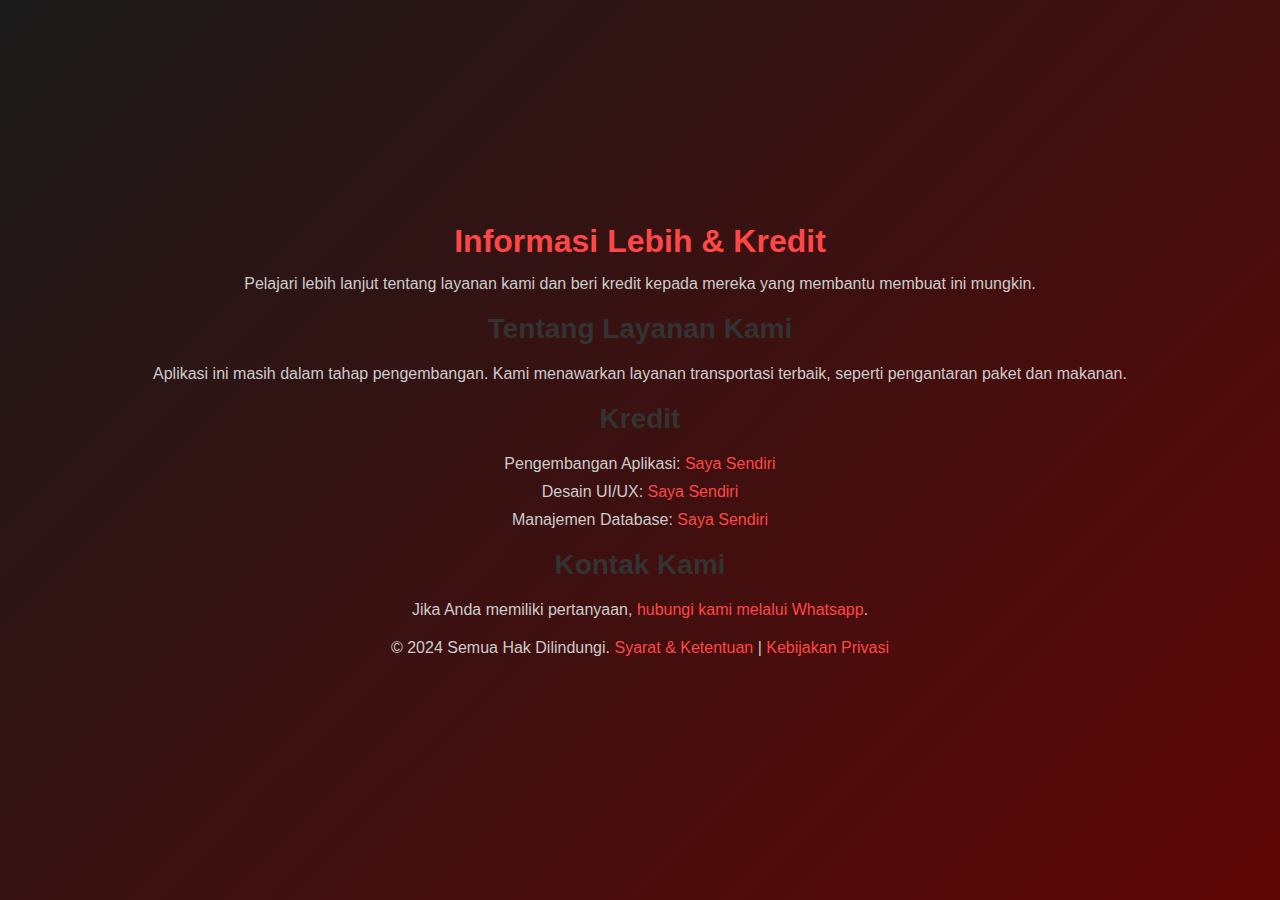
<file: more.html>
<!DOCTYPE html>
<html lang="id">
<head>
    <meta charset="UTF-8">
    <meta name="viewport" content="width=device-width, initial-scale=1.0">
    <title>Informasi Lebih & Kredit</title>
    <link rel="stylesheet" href="style.css">
    <style>
        /* Gaya Global */
        body {
            font-family: 'Arial', sans-serif;
            background-color: #121212;
            color: #fff;
            margin: 0;
            padding: 0;
            display: flex;
            flex-direction: column;
            align-items: center;
            justify-content: center;
            height: 100vh;
            overflow: auto;
            text-align: center;
        }

        h1 {
            font-size: 2rem;
            color: #ff4747;
            margin-bottom: 15px;
        }

        p {
            font-size: 1rem;
            color: #ccc;
            margin-bottom: 20px;
        }

        a {
            color: #ff4747;
            text-decoration: none;
        }

        a:hover {
            text-decoration: underline;
        }

        /* Gaya Kredit */
        .credits-list {
            padding: 0;
            list-style: none;
            font-size: 1rem;
            color: #ccc;
            margin-bottom: 20px;
        }

        .credits-list li {
            margin: 10px 0;
        }

        /* Footer */
        footer {
            font-size: 0.9rem;
            color: #888;
        }
    </style>
</head>
<body>

    <h1>Informasi Lebih & Kredit</h1>
    <p>Pelajari lebih lanjut tentang layanan kami dan beri kredit kepada mereka yang membantu membuat ini mungkin.</p>

    <div>
        <h2>Tentang Layanan Kami</h2>
        <p>Aplikasi ini masih dalam tahap pengembangan. Kami menawarkan layanan transportasi terbaik, seperti pengantaran paket dan makanan.</p>
    </div>

    <div>
        <h2>Kredit</h2>
        <ul class="credits-list">
            <li>Pengembangan Aplikasi: <a href="https://www.instagram.com/ahn286_?igsh=YzljYTk1ODg3Zg==" target="_blank">Saya Sendiri</a></li>
            <li>Desain UI/UX: <a href="https://www.instagram.com/ahn286_?igsh=YzljYTk1ODg3Zg==" target="_blank">Saya Sendiri</a></li>
            <li>Manajemen Database: <a href="https://www.instagram.com/ahn286_?igsh=YzljYTk1ODg3Zg==" target="_blank">Saya Sendiri</a></li>
        </ul>
    </div>

    <div>
        <h2>Kontak Kami</h2>
        <p>Jika Anda memiliki pertanyaan, <a href="https://wa.me/628895885691">hubungi kami melalui Whatsapp</a>.</p>
    </div>

    <footer>
        <p>&copy; 2024 Semua Hak Dilindungi. <a href="terms.html">Syarat & Ketentuan</a> | <a href="privacy.html">Kebijakan Privasi</a></p>
    </footer>

</body>
</html>
</file>
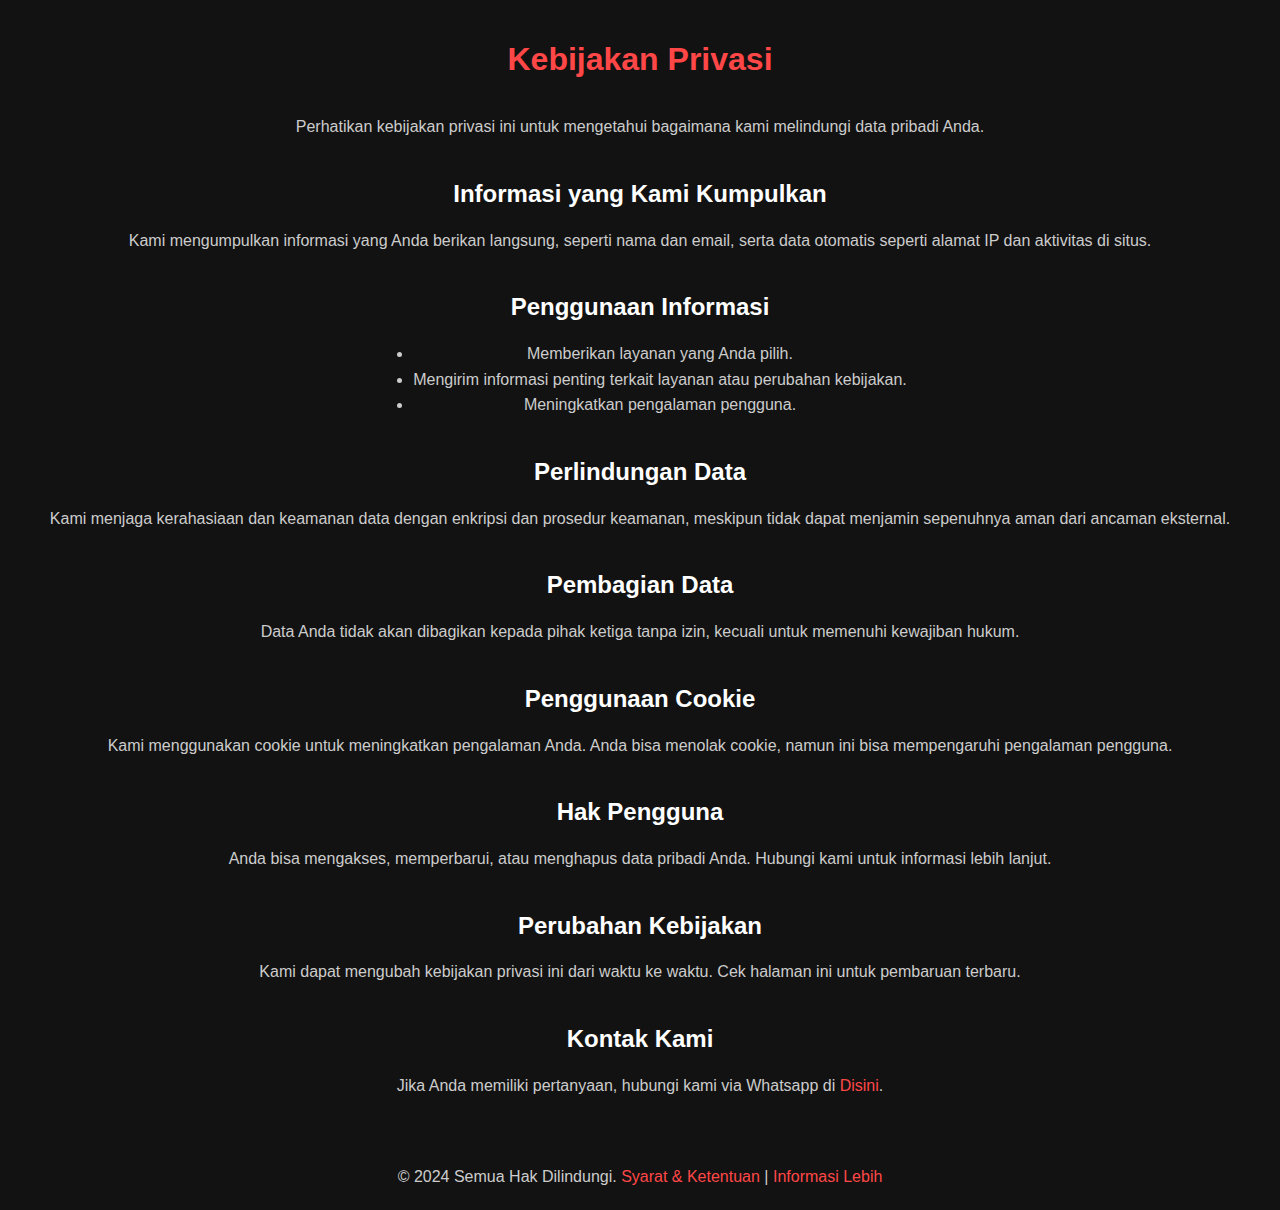
<file: privacy.html>
<!DOCTYPE html>
<html lang="id">
<head>
    <meta charset="UTF-8">
    <meta name="viewport" content="width=device-width, initial-scale=1.0">
    <title>Kebijakan Privasi</title>
    <style>
        /* Gaya Global */
        body {
            font-family: 'Arial', sans-serif;
            background-color: #121212;
            color: #fff;
            margin: 0;
            padding: 0;
            display: flex;
            flex-direction: column;
            align-items: center;
            justify-content: flex-start;
            height: 100vh;
            overflow: auto;
            text-align: center;
            padding: 20px;
        }

        h1 {
            font-size: 2rem;
            color: #ff4747;
            margin-bottom: 20px;
        }

        p, ul {
            font-size: 1rem;
            color: #ccc;
            margin-bottom: 20px;
            line-height: 1.6;
        }

        a {
            color: #ff4747;
            text-decoration: none;
        }

        a:hover {
            text-decoration: underline;
        }

        footer {
            font-size: 0.9rem;
            color: #888;
            margin-top: 30px;
        }
    </style>
</head>
<body>

    <h1>Kebijakan Privasi</h1>
    <p>Perhatikan kebijakan privasi ini untuk mengetahui bagaimana kami melindungi data pribadi Anda.</p>

    <div>
        <h2>Informasi yang Kami Kumpulkan</h2>
        <p>Kami mengumpulkan informasi yang Anda berikan langsung, seperti nama dan email, serta data otomatis seperti alamat IP dan aktivitas di situs.</p>
    </div>

    <div>
        <h2>Penggunaan Informasi</h2>
        <ul>
            <li>Memberikan layanan yang Anda pilih.</li>
            <li>Mengirim informasi penting terkait layanan atau perubahan kebijakan.</li>
            <li>Meningkatkan pengalaman pengguna.</li>
        </ul>
    </div>

    <div>
        <h2>Perlindungan Data</h2>
        <p>Kami menjaga kerahasiaan dan keamanan data dengan enkripsi dan prosedur keamanan, meskipun tidak dapat menjamin sepenuhnya aman dari ancaman eksternal.</p>
    </div>

    <div>
        <h2>Pembagian Data</h2>
        <p>Data Anda tidak akan dibagikan kepada pihak ketiga tanpa izin, kecuali untuk memenuhi kewajiban hukum.</p>
    </div>

    <div>
        <h2>Penggunaan Cookie</h2>
        <p>Kami menggunakan cookie untuk meningkatkan pengalaman Anda. Anda bisa menolak cookie, namun ini bisa mempengaruhi pengalaman pengguna.</p>
    </div>

    <div>
        <h2>Hak Pengguna</h2>
        <p>Anda bisa mengakses, memperbarui, atau menghapus data pribadi Anda. Hubungi kami untuk informasi lebih lanjut.</p>
    </div>

    <div>
        <h2>Perubahan Kebijakan</h2>
        <p>Kami dapat mengubah kebijakan privasi ini dari waktu ke waktu. Cek halaman ini untuk pembaruan terbaru.</p>
    </div>

    <div>
        <h2>Kontak Kami</h2>
        <p>Jika Anda memiliki pertanyaan, hubungi kami via Whatsapp di <a href="https://wa.me/628895885691">Disini</a>.</p>
    </div>

    <footer>
        <p>&copy; 2024 Semua Hak Dilindungi. <a href="terms.html">Syarat & Ketentuan</a> | <a href="more.html">Informasi Lebih</a></p>
    </footer>

</body>
</html>
</file>
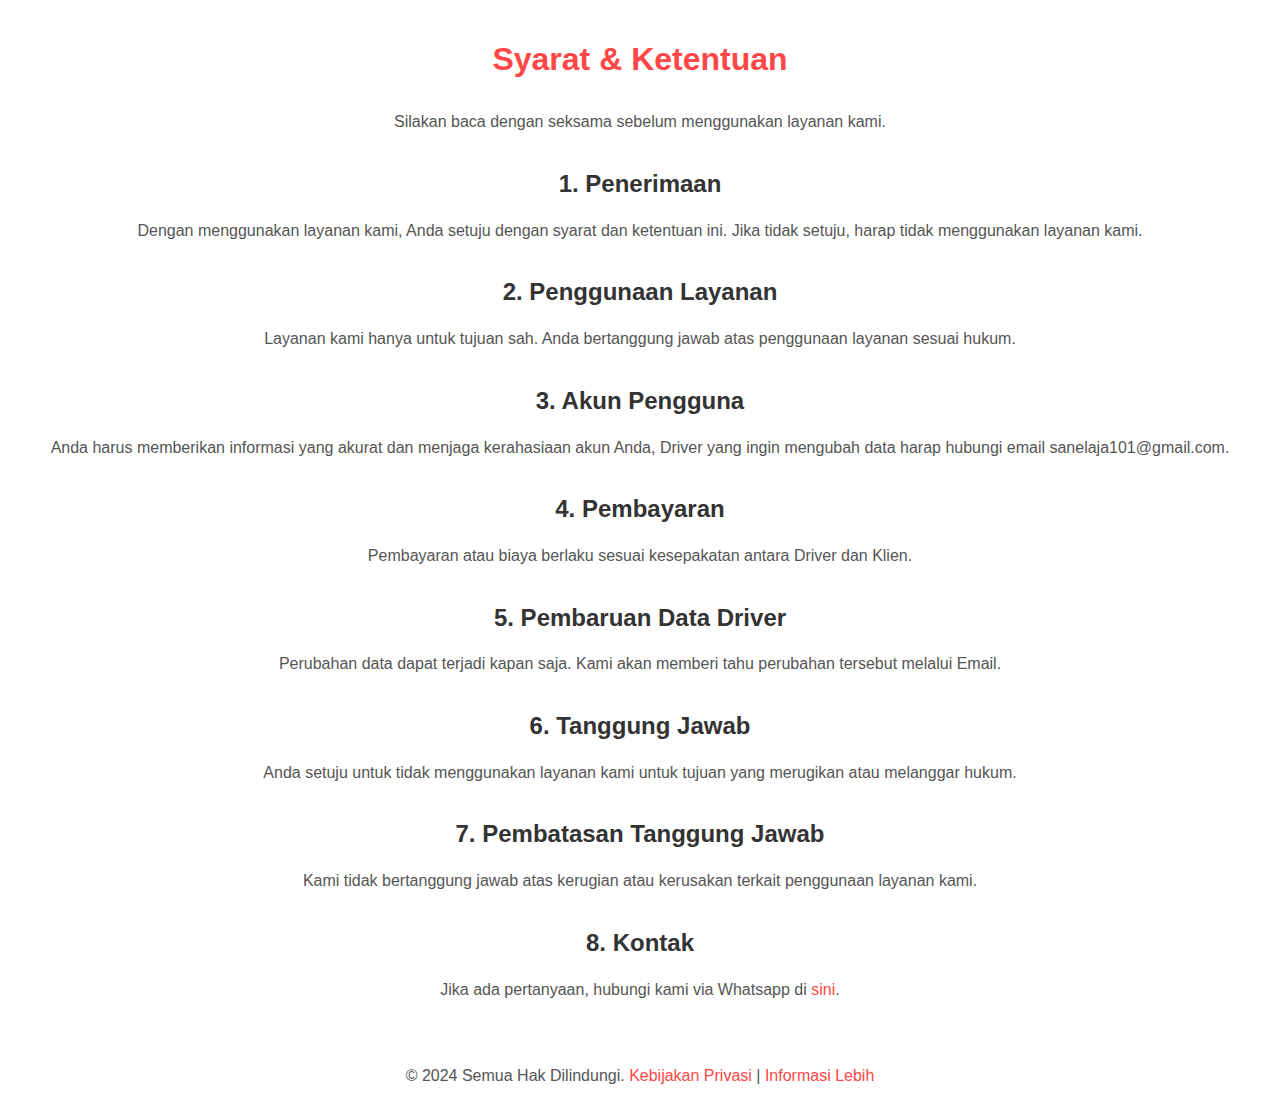
<file: terms.html>
<!DOCTYPE html>
<html lang="id">
<head>
    <meta charset="UTF-8">
    <meta name="viewport" content="width=device-width, initial-scale=1.0">
    <title>Syarat & Ketentuan</title>
    <style>
        /* Gaya Global */
        body {
            font-family: 'Arial', sans-serif;
            background-color: #ffffff;
            color: #333;
            margin: 0;
            padding: 0;
            display: flex;
            flex-direction: column;
            align-items: center;
            justify-content: flex-start;
            height: 100vh;
            overflow: auto;
            padding: 20px;
            text-align: center;
        }

        h1 {
            font-size: 2rem;
            color: #ff4747;
            margin-bottom: 15px;
        }

        p, ul {
            font-size: 1rem;
            color: #555;
            margin-bottom: 15px;
            line-height: 1.6;
        }

        a {
            color: #ff4747;
            text-decoration: none;
        }

        a:hover {
            text-decoration: underline;
        }

        footer {
            font-size: 0.9rem;
            color: #888;
            margin-top: 30px;
        }
    </style>
</head>
<body>

    <h1>Syarat & Ketentuan</h1>
    <p>Silakan baca dengan seksama sebelum menggunakan layanan kami.</p>

    <div>
        <h2>1. Penerimaan</h2>
        <p>Dengan menggunakan layanan kami, Anda setuju dengan syarat dan ketentuan ini. Jika tidak setuju, harap tidak menggunakan layanan kami.</p>
    </div>

    <div>
        <h2>2. Penggunaan Layanan</h2>
        <p>Layanan kami hanya untuk tujuan sah. Anda bertanggung jawab atas penggunaan layanan sesuai hukum.</p>
    </div>

    <div>
        <h2>3. Akun Pengguna</h2>
        <p>Anda harus memberikan informasi yang akurat dan menjaga kerahasiaan akun Anda, Driver yang ingin mengubah data harap hubungi email sanelaja101@gmail.com.</p>
    </div>

    <div>
        <h2>4. Pembayaran</h2>
        <p>Pembayaran atau biaya berlaku sesuai kesepakatan antara Driver dan Klien.</p>
    </div>

    <div>
        <h2>5. Pembaruan Data Driver</h2>
        <p>Perubahan data dapat terjadi kapan saja. Kami akan memberi tahu perubahan tersebut melalui Email.</p>
    </div>

    <div>
        <h2>6. Tanggung Jawab</h2>
        <p>Anda setuju untuk tidak menggunakan layanan kami untuk tujuan yang merugikan atau melanggar hukum.</p>
    </div>

    <div>
        <h2>7. Pembatasan Tanggung Jawab</h2>
        <p>Kami tidak bertanggung jawab atas kerugian atau kerusakan terkait penggunaan layanan kami.</p>
    </div>

    <div>
        <h2>8. Kontak</h2>
        <p>Jika ada pertanyaan, hubungi kami via Whatsapp di <a href="https://wa.me/628895885691">sini</a>.</p>
    </div>

    <footer>
        <p>&copy; 2024 Semua Hak Dilindungi. <a href="privacy.html">Kebijakan Privasi</a> | <a href="more.html">Informasi Lebih</a></p>
    </footer>

</body>
</html>
</file>
<file: style.css>
/* Basic Reset */
* {
    margin: 0;
    padding: 0;
    box-sizing: border-box;
    font-family: 'Poppins', Arial, sans-serif;
}

/* Body Styling with Animated Background */
body {
    background: linear-gradient(-45deg, #ff3333, #1a1a1a, #760000, #1a1a1a);
    background-size: 400% 400%;
    animation: gradientShift 8s ease infinite;
    color: #fff;
    display: flex;
    justify-content: center;
    align-items: center;
    min-height: 100vh;
    overflow-x: hidden;
}

/* Gradient Animation */
@keyframes gradientShift {
    0% { background-position: 0% 50%; }
    50% { background-position: 100% 50%; }
    100% { background-position: 0% 50%; }
}

/* Container for Services */
.services-container {
    text-align: center;
    max-width: 800px;
    padding: 30px;
    margin: 0 auto;
    backdrop-filter: blur(10px);
    border-radius: 20px;
    box-shadow: 0 8px 15px rgba(0, 0, 0, 0.5);
}

/* Title Styling */
.services-container h1 {
    color: #ff3333;
    font-size: 2.5em;
    margin-bottom: 20px;
    text-shadow: 3px 3px 5px #000;
    animation: slideIn 1.5s ease forwards;
    opacity: 0;
}

/* Slide In Animation for Title */
@keyframes slideIn {
    from {
        transform: translateY(-50px);
        opacity: 0;
    }
    to {
        transform: translateY(0);
        opacity: 1;
    }
}

/* Driver List Styling */
.driver-list {
    display: flex;
    flex-wrap: wrap;
    gap: 20px;
    justify-content: center;
}

/* Driver Card Styling */
.driver-card {
    background: rgba(38, 38, 38, 0.9);
    border-radius: 15px;
    padding: 20px;
    width: 260px;
    box-shadow: 0 4px 8px rgba(0, 0, 0, 0.3);
    transition: transform 0.4s ease, box-shadow 0.4s ease, background-color 0.3s ease;
    position: relative;
    overflow: hidden;
}

.driver-card:hover {
    transform: translateY(-10px) scale(1.02) rotate(-1deg);
    box-shadow: 0 6px 15px rgba(255, 51, 51, 0.6);
    background-color: rgba(44, 44, 44, 0.95);
}

/* Glowing Effect */
.driver-card::after {
    content: '';
    position: absolute;
    top: -50%;
    left: -50%;
    width: 200%;
    height: 200%;
    background: radial-gradient(circle, rgba(255, 255, 255, 0.2), transparent);
    transform: scale(0);
    transition: transform 0.5s ease;
    z-index: -1;
}

.driver-card:hover::after {
    transform: scale(1);
}

.driver-card h3 {
    color: #ff3333;
    font-size: 1.8em;
    margin-bottom: 15px;
    text-shadow: 1px 1px 4px #000;
}

.driver-card p {
    color: #ccc;
    margin-bottom: 15px;
    font-size: 1em;
    text-align: left;
}

/* Order Button Styling */
.order-button {
    background-color: #ff3333;
    color: #fff;
    padding: 12px 24px;
    border: none;
    border-radius: 10px;
    font-size: 1em;
    cursor: pointer;
    transition: background-color 0.3s ease, transform 0.3s ease, box-shadow 0.3s ease;
    box-shadow: 0 2px 4px rgba(0, 0, 0, 0.4);
}

.order-button:hover {
    background-color: #e62e2e;
    transform: translateY(-3px) scale(1.05);
    box-shadow: 0 4px 8px rgba(255, 51, 51, 0.5);
}

/* Modal Styling */
.modal {
    display: none;
    position: fixed;
    top: 0;
    left: 0;
    right: 0;
    bottom: 0;
    background-color: rgba(0, 0, 0, 0.8);
    justify-content: center;
    align-items: center;
    z-index: 1000;
}

.modal-content {
    background-color: #262626;
    padding: 30px;
    border-radius: 15px;
    width: 90%;
    max-width: 400px;
    text-align: center;
    color: #fff;
    position: relative;
    animation: fadeIn 0.4s ease forwards;
    opacity: 0;
}

/* Modal Header Styling */
.modal-content h2 {
    color: #ff3333;
    margin-bottom: 20px;
    font-size: 1.8em;
}

/* Modal Buttons */
.modal-button {
    background-color: #ff3333;
    color: #fff;
    padding: 12px 24px;
    border: none;
    border-radius: 8px;
    margin: 10px;
    font-size: 1em;
    cursor: pointer;
    transition: background-color 0.3s ease, transform 0.3s ease;
}

.modal-button:hover {
    background-color: #e62e2e;
    transform: scale(1.1);
}

/* Modal Close Button */
.modal-close {
    background-color: #444;
    color: #ccc;
    padding: 8px 16px;
    border: none;
    border-radius: 8px;
    cursor: pointer;
    font-size: 0.9em;
    position: absolute;
    bottom: 20px;
    left: 50%;
    transform: translateX(-50%);
    transition: background-color 0.3s ease;
}

.modal-close:hover {
    background-color: #555;
    color: #fff;
}

/* Show Modal Class */
.modal.show {
    display: flex;
}

/* Fade In Animation */
@keyframes fadeIn {
    from {
        opacity: 0;
        transform: scale(0.9);
    }
    to {
        opacity: 1;
        transform: scale(1);
    }
}

/* Accessibility: Hidden Elements */
.hidden {
    display: none;
}

/* General Styles */
body {
    font-family: Arial, sans-serif;
    margin: 0;
    padding: 0;
    background-color: #f8f9fa;
    color: #343a40;
}

/* Side Menu */
.side-menu {
    width: 80%; /* Adjust width for mobile */
    max-width: 300px; /* Limit max width */
}

/* Admin Tools */
.admin-tools {
    padding: 15px; /* Adjust padding for mobile */
}

/* Responsive Media Queries */
@media (max-width: 600px) {
    .menu-icon {
        width: 25px; /* Smaller menu icon */
        height: 25px;
    }

    .menu-icon div {
        height: 3px; /* Thinner lines */
    }

    .side-menu {
        width: 100%; /* Full width on mobile */
    }

    .admin-tools h2 {
        font-size: 1.5em; /* Smaller title */
    }

    .admin-tools button {
        padding: 8px; /* Smaller button padding */
        font-size: 0.9em; /* Smaller font size */
    }

    .driver-card {
        padding: 10px; /* Adjust padding for driver cards */
    }
}

/* Modal Background */
.modal {
    display: none;
    position: fixed;
    top: 0;
    left: 0;
    width: 100%;
    height: 100%;
    background: rgba(0, 0, 0, 0.7);
    justify-content: center;
    align-items: center;
    z-index: 1000;
}

/* Form Modal Content */
.form-modal-content {
    background: #fff;
    padding: 30px;
    border-radius: 10px;
    box-shadow: 0px 5px 15px rgba(0, 0, 0, 0.1);
    width: 90%;
    max-width: 600px;
    text-align: left;
}

/* Modal Header */
h2 {
    color: #333;
    font-size: 28px;
    font-weight: 600;
    margin-bottom: 20px;
    text-align: center;
}

/* Form Input Fields */
.form-input {
    display: block;
    width: 100%;
    padding: 14px;
    margin-bottom: 15px;
    border: 1px solid #ccc;
    border-radius: 8px;
    font-size: 16px;
    color: #333;
    background-color: #f9f9f9;
    box-sizing: border-box;
    transition: border-color 0.3s ease, background-color 0.3s ease;
}

/* Focused Input Fields */
.form-input:focus {
    border-color: #3498db;
    background-color: #fff;
    outline: none;
}

/* Form Textarea */
textarea.form-input {
    height: 120px;
    resize: vertical;
    line-height: 1.5;
    padding-top: 12px;
}

/* Submit Button */
.submit-button {
    background-color: #3498db;
    color: #fff;
    padding: 14px 30px;
    border: none;
    border-radius: 8px;
    font-size: 18px;
    font-weight: 600;
    cursor: pointer;
    width: 100%;
    transition: background-color 0.3s ease, transform 0.2s ease;
    box-sizing: border-box;
}

.submit-button:hover {
    background-color: #2980b9;
    transform: translateY(-2px);
}

.submit-button:focus {
    outline: none;
}

/* Cancel Button */
.modal-button {
    background-color: #e74c3c;
    color: #fff;
    padding: 12px 25px;
    border: none;
    border-radius: 8px;
    font-size: 16px;
    cursor: pointer;
    margin-top: 10px;
    width: 100%;
    transition: background-color 0.3s ease, transform 0.2s ease;
}

.modal-button:hover {
    background-color: #c0392b;
    transform: translateY(-2px);
}

.modal-button:focus {
    outline: none;
}

/* Responsive Design */
@media screen and (max-width: 768px) {
    .form-modal-content {
        padding: 20px;
    }

    h2 {
        font-size: 24px;
    }

    .form-input {
        padding: 12px;
    }

    .submit-button {
        padding: 12px 25px;
    }
}

.back-button {
    display: inline-block;
    padding: 10px 20px;
    background-color: #007bff; /* Blue color */
    color: white;
    text-align: center;
    text-decoration: none;
    border-radius: 5px;
    font-size: 16px;
    transition: background 0.3s ease;
}

.back-button:hover {
    background-color: #0056b3; /* Darker blue */
}
</file>
